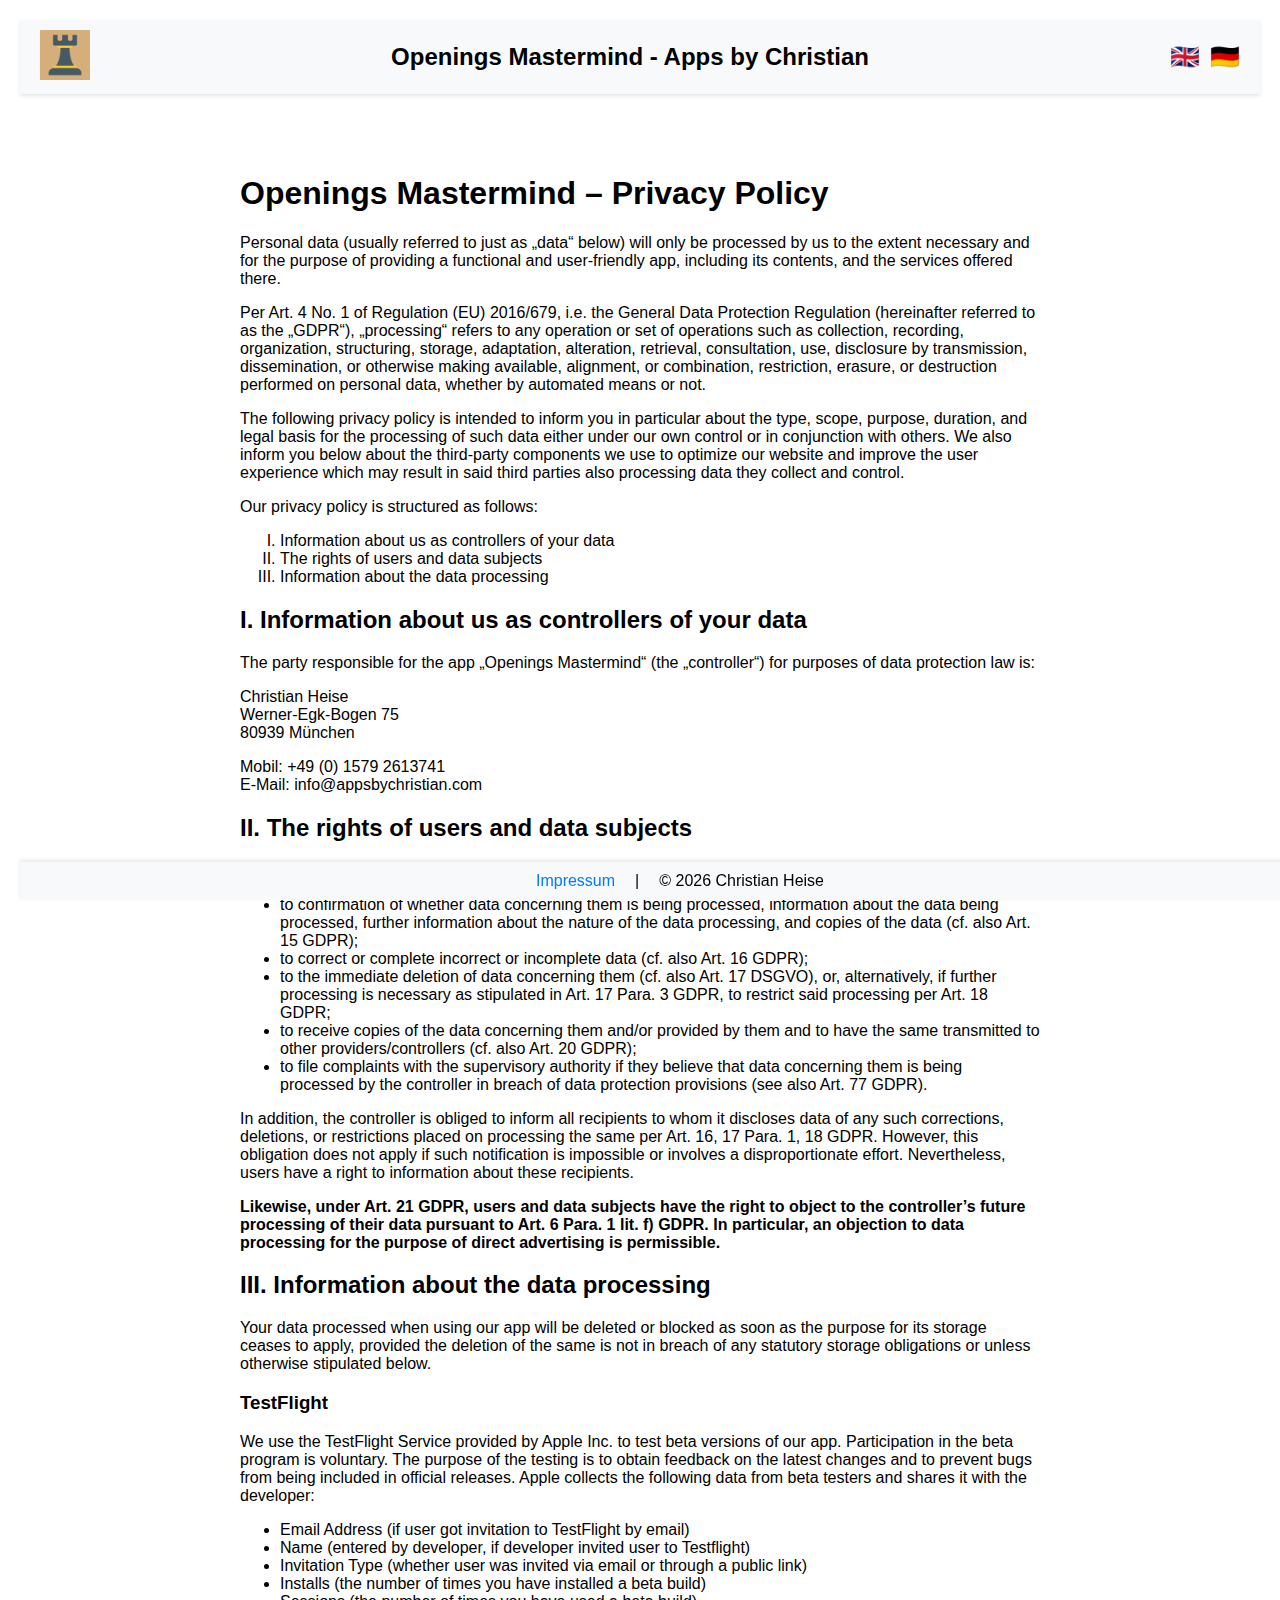
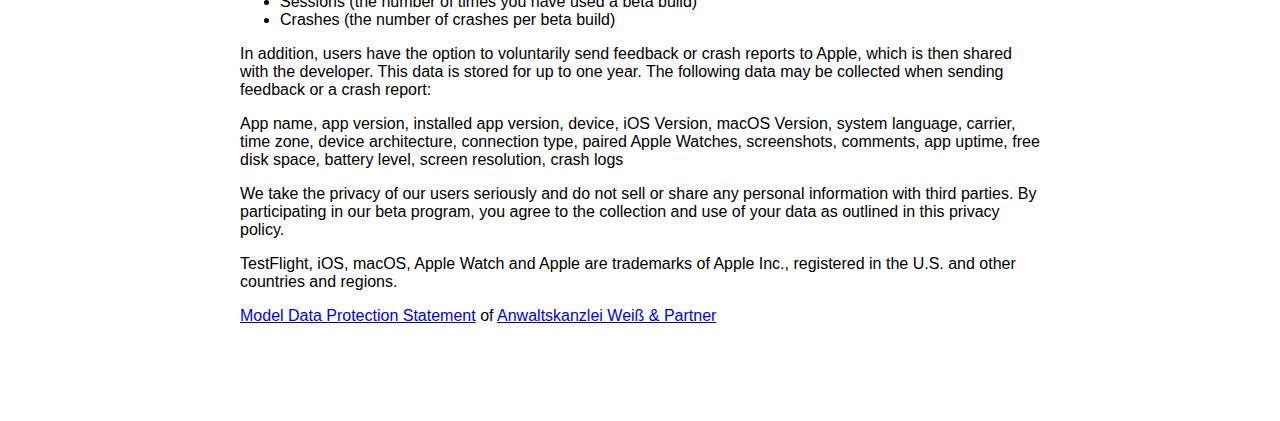
<file: index.html>
<!DOCTYPE html>
<html lang="en">
<head>
    <meta charset="UTF-8">
    <meta name="viewport" content="width=device-width, initial-scale=1.0">
    <title>Redirecting...</title>
    <script>
        // Function to detect browser language and redirect accordingly
        window.onload = function() {
            var userLang = navigator.language || navigator.userLanguage; 
            
            // If the language is German (starts with 'de'), redirect to /de/privacy
            if (userLang.startsWith("de")) {
                window.location.href = "/de/";
            } else {
                // Otherwise, redirect to the English page /en/privacy
                window.location.href = "/en/";
            }
        };
    </script>
</head>
<body>
    <p>Redirecting you to the appropriate language version...</p>
    <p>If you are not redirected, click one of these:</p>
    <ul>
        <li><a href="/en/">English</a></li>
        <li><a href="/de/">Deutsch</a></li>
    </ul>
</body>
</html>
</file>
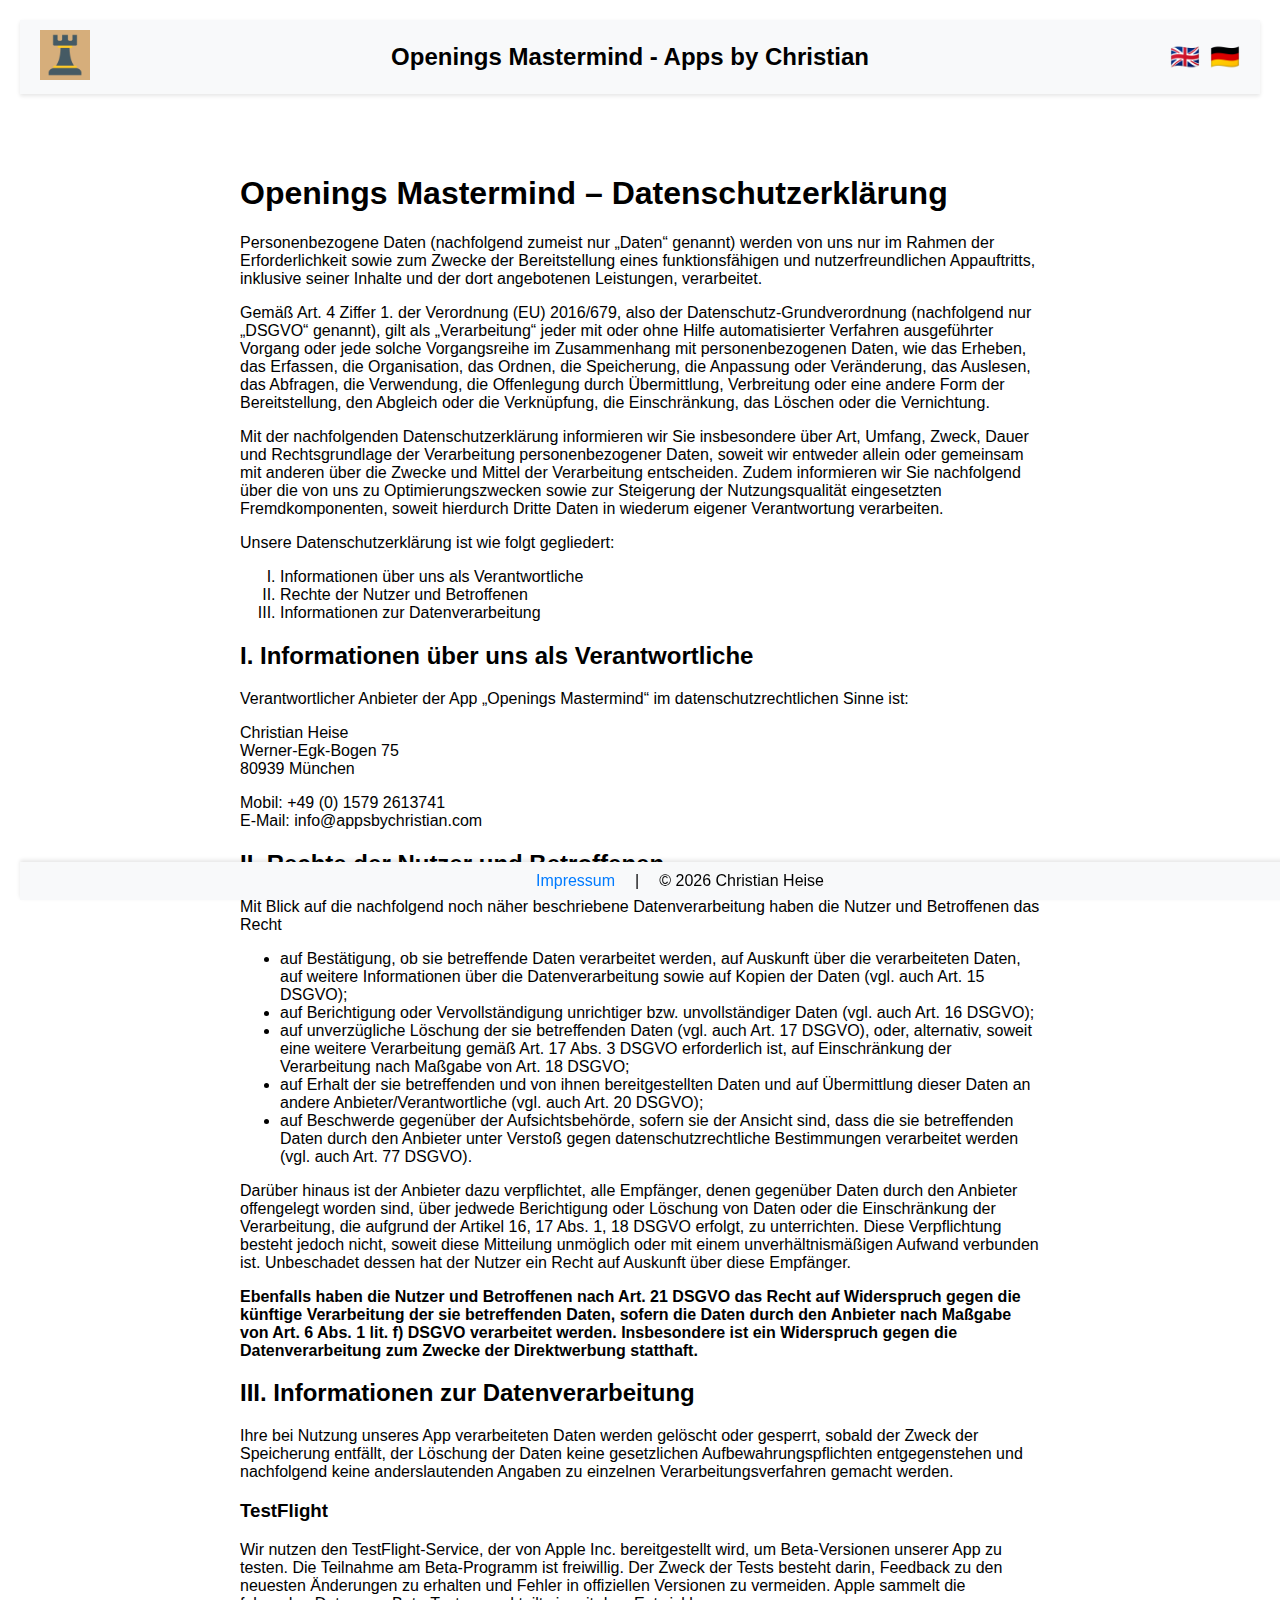
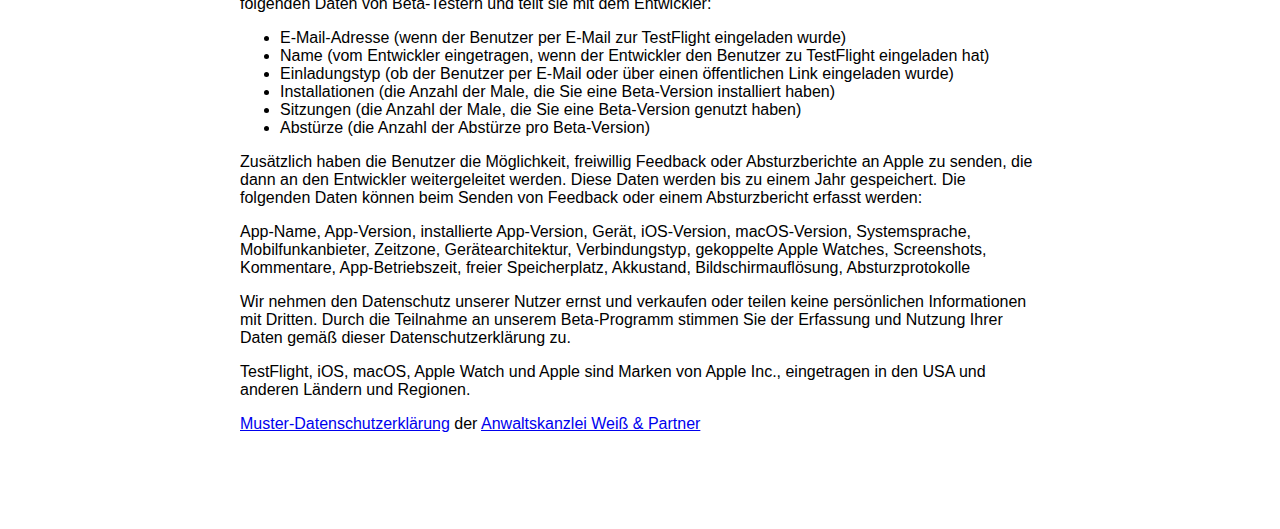
<file: de/index.html>
<!DOCTYPE html>
<html lang="de">
<head>
    <meta charset="UTF-8">
    <meta name="viewport" content="width=device-width, initial-scale=1.0">
    <title>Datenschutz Openings</title>
    <link rel="stylesheet" href="/css/styles.css">
</head>
<body>
    <div id="header-placeholder"></div>
    <!-- Main Content -->
    <div class="content">
        <!-- Content Section for German -->
        <h1>Openings Mastermind – Datenschutzerklärung</h1>

        <p>Personenbezogene Daten (nachfolgend zumeist nur „Daten“ genannt) werden von uns nur im Rahmen der Erforderlichkeit sowie zum Zwecke der Bereitstellung eines funktionsfähigen und nutzerfreundlichen Appauftritts, inklusive seiner Inhalte und der dort angebotenen Leistungen, verarbeitet.</p>

        <p>Gemäß Art. 4 Ziffer 1. der Verordnung (EU) 2016/679, also der Datenschutz-Grundverordnung (nachfolgend nur „DSGVO“ genannt), gilt als „Verarbeitung“ jeder mit oder ohne Hilfe automatisierter Verfahren ausgeführter Vorgang oder jede solche Vorgangsreihe im Zusammenhang mit personenbezogenen Daten, wie das Erheben, das Erfassen, die Organisation, das Ordnen, die Speicherung, die Anpassung oder Veränderung, das Auslesen, das Abfragen, die Verwendung, die Offenlegung durch Übermittlung, Verbreitung oder eine andere Form der Bereitstellung, den Abgleich oder die Verknüpfung, die Einschränkung, das Löschen oder die Vernichtung.</p>

        <p>Mit der nachfolgenden Datenschutzerklärung informieren wir Sie insbesondere über Art, Umfang, Zweck, Dauer und Rechtsgrundlage der Verarbeitung personenbezogener Daten, soweit wir entweder allein oder gemeinsam mit anderen über die Zwecke und Mittel der Verarbeitung entscheiden. Zudem informieren wir Sie nachfolgend über die von uns zu Optimierungszwecken sowie zur Steigerung der Nutzungsqualität eingesetzten Fremdkomponenten, soweit hierdurch Dritte Daten in wiederum eigener Verantwortung verarbeiten.</p>

        <p>Unsere Datenschutzerklärung ist wie folgt gegliedert:</p>
        <ol type="I">
            <li>Informationen über uns als Verantwortliche</li>
            <li>Rechte der Nutzer und Betroffenen</li>
            <li>Informationen zur Datenverarbeitung</li>
        </ol>

        <h2>I. Informationen über uns als Verantwortliche</h2>

        <p>Verantwortlicher Anbieter der App „Openings Mastermind“ im datenschutzrechtlichen Sinne ist:</p>

        <p>Christian Heise<br />
        Werner-Egk-Bogen 75<br />
        80939 München</p>

        <p>Mobil: +49 (0) 1579 2613741<br />
        E-Mail: info@appsbychristian.com</p>

        <h2>II. Rechte der Nutzer und Betroffenen</h2>

        <p>Mit Blick auf die nachfolgend noch näher beschriebene Datenverarbeitung haben die Nutzer und Betroffenen das Recht</p>

        <ul>
            <li>auf Bestätigung, ob sie betreffende Daten verarbeitet werden, auf Auskunft über die verarbeiteten Daten, auf weitere Informationen über die Datenverarbeitung sowie auf Kopien der Daten (vgl. auch Art. 15 DSGVO);</li>
            <li>auf Berichtigung oder Vervollständigung unrichtiger bzw. unvollständiger Daten (vgl. auch Art. 16 DSGVO);</li>
            <li>auf unverzügliche Löschung der sie betreffenden Daten (vgl. auch Art. 17 DSGVO), oder, alternativ, soweit eine weitere Verarbeitung gemäß Art. 17 Abs. 3 DSGVO erforderlich ist, auf Einschränkung der Verarbeitung nach Maßgabe von Art. 18 DSGVO;</li>
            <li>auf Erhalt der sie betreffenden und von ihnen bereitgestellten Daten und auf Übermittlung dieser Daten an andere Anbieter/Verantwortliche (vgl. auch Art. 20 DSGVO);</li>
            <li>auf Beschwerde gegenüber der Aufsichtsbehörde, sofern sie der Ansicht sind, dass die sie betreffenden Daten durch den Anbieter unter Verstoß gegen datenschutzrechtliche Bestimmungen verarbeitet werden (vgl. auch Art. 77 DSGVO).</li>
        </ul>

        <p>Darüber hinaus ist der Anbieter dazu verpflichtet, alle Empfänger, denen gegenüber Daten durch den Anbieter offengelegt worden sind, über jedwede Berichtigung oder Löschung von Daten oder die Einschränkung der Verarbeitung, die aufgrund der Artikel 16, 17 Abs. 1, 18 DSGVO erfolgt, zu unterrichten. Diese Verpflichtung besteht jedoch nicht, soweit diese Mitteilung unmöglich oder mit einem unverhältnismäßigen Aufwand verbunden ist. Unbeschadet dessen hat der Nutzer ein Recht auf Auskunft über diese Empfänger.</p>

        <b>Ebenfalls haben die Nutzer und Betroffenen nach Art. 21 DSGVO das Recht auf Widerspruch gegen die künftige Verarbeitung der sie betreffenden Daten, sofern die Daten durch den Anbieter nach Maßgabe von Art. 6 Abs. 1 lit. f) DSGVO verarbeitet werden. Insbesondere ist ein Widerspruch gegen die Datenverarbeitung zum Zwecke der Direktwerbung statthaft.</b>

        <h2>III. Informationen zur Datenverarbeitung</h2>

        <p>Ihre bei Nutzung unseres App verarbeiteten Daten werden gelöscht oder gesperrt, sobald der Zweck der Speicherung entfällt, der Löschung der Daten keine gesetzlichen Aufbewahrungspflichten entgegenstehen und nachfolgend keine anderslautenden Angaben zu einzelnen Verarbeitungsverfahren gemacht werden.</p>

        <h3>TestFlight</h3>
        <p>Wir nutzen den TestFlight-Service, der von Apple Inc. bereitgestellt wird, um Beta-Versionen unserer App zu testen. Die Teilnahme am Beta-Programm ist freiwillig. Der Zweck der Tests besteht darin, Feedback zu den neuesten Änderungen zu erhalten und Fehler in offiziellen Versionen zu vermeiden. Apple sammelt die folgenden Daten von Beta-Testern und teilt sie mit dem Entwickler:</p>

        <ul>
            <li>E-Mail-Adresse (wenn der Benutzer per E-Mail zur TestFlight eingeladen wurde)</li>
            <li>Name (vom Entwickler eingetragen, wenn der Entwickler den Benutzer zu TestFlight eingeladen hat)</li>
            <li>Einladungstyp (ob der Benutzer per E-Mail oder über einen öffentlichen Link eingeladen wurde)</li>
            <li>Installationen (die Anzahl der Male, die Sie eine Beta-Version installiert haben)</li>
            <li>Sitzungen (die Anzahl der Male, die Sie eine Beta-Version genutzt haben)</li>
            <li>Abstürze (die Anzahl der Abstürze pro Beta-Version)</li>
        </ul>

        <p>Zusätzlich haben die Benutzer die Möglichkeit, freiwillig Feedback oder Absturzberichte an Apple zu senden, die dann an den Entwickler weitergeleitet werden. Diese Daten werden bis zu einem Jahr gespeichert. Die folgenden Daten können beim Senden von Feedback oder einem Absturzbericht erfasst werden:</p>

        <p>App-Name, App-Version, installierte App-Version, Gerät, iOS-Version, macOS-Version, Systemsprache, Mobilfunkanbieter, Zeitzone, Gerätearchitektur, Verbindungstyp, gekoppelte Apple Watches, Screenshots, Kommentare, App-Betriebszeit, freier Speicherplatz, Akkustand, Bildschirmauflösung, Absturzprotokolle</p>

        <p>Wir nehmen den Datenschutz unserer Nutzer ernst und verkaufen oder teilen keine persönlichen Informationen mit Dritten. Durch die Teilnahme an unserem Beta-Programm stimmen Sie der Erfassung und Nutzung Ihrer Daten gemäß dieser Datenschutzerklärung zu.</p>

        <p>TestFlight, iOS, macOS, Apple Watch und Apple sind Marken von Apple Inc., eingetragen in den USA und anderen Ländern und Regionen.</p>

        <p><a href="https://www.generator-datenschutzerklärung.de">Muster-Datenschutzerklärung</a> der <a href="https://www.ratgeberrecht.eu/datenschutz/datenschutzerklaerung-generator-dsgvo.html">Anwaltskanzlei Weiß & Partner</a></p>
    </div>
    <div id="footer-placeholder"></div>

    <script src="/header/header.js"></script>
    <script src="/footer/footer.js"></script>
</body>
</html>
</file>
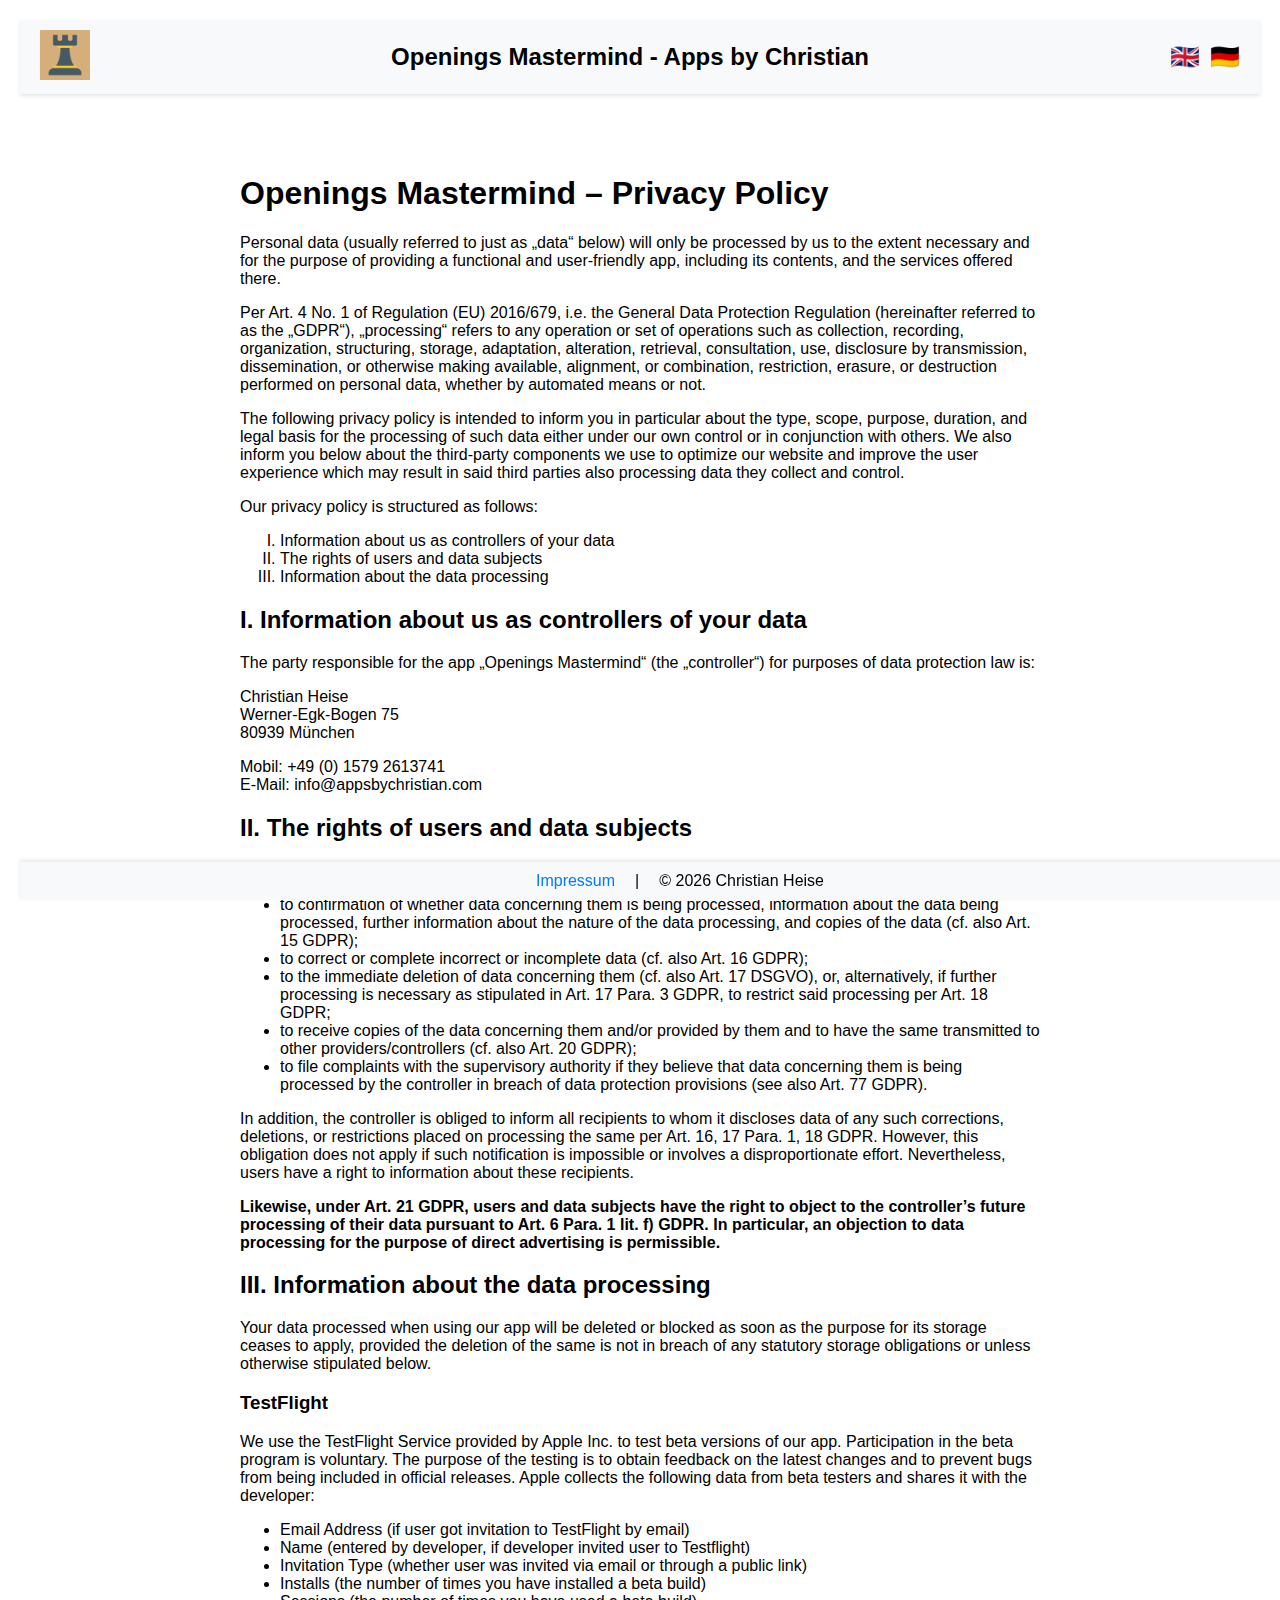
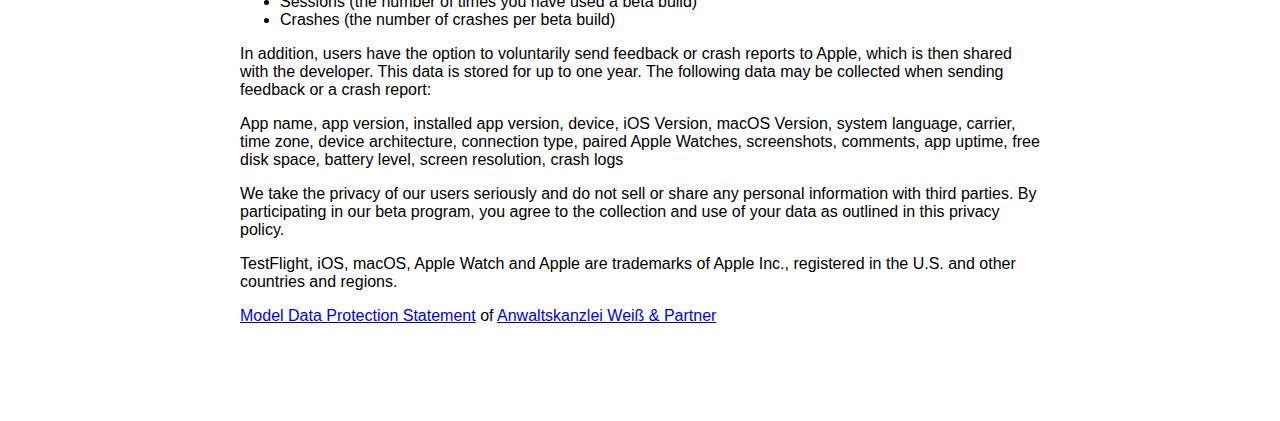
<file: en/index.html>
<!DOCTYPE html>
<html lang="en">
<head>
    <meta charset="UTF-8">
    <meta name="viewport" content="width=device-width, initial-scale=1.0">
    <title>Privacy Openings</title>
    <link rel="stylesheet" href="/css/styles.css">
</head>
<body>
    <!-- Include the header -->
    <div id="header-placeholder"></div>

    <!-- Main Content -->
    <div class="content">
        <h1>Openings Mastermind – Privacy Policy</h1>

        <p>Personal data (usually referred to just as „data“ below) will only be processed by us to the extent necessary and for the purpose of providing a functional and user-friendly app, including its contents, and the services offered there.</p>

        <p>Per Art. 4 No. 1 of Regulation (EU) 2016/679, i.e. the General Data Protection Regulation (hereinafter referred to as the „GDPR“), „processing“ refers to any operation or set of operations such as collection, recording, organization, structuring, storage, adaptation, alteration, retrieval, consultation, use, disclosure by transmission, dissemination, or otherwise making available, alignment, or combination, restriction, erasure, or destruction performed on personal data, whether by automated means or not.</p>

        <p>The following privacy policy is intended to inform you in particular about the type, scope, purpose, duration, and legal basis for the processing of such data either under our own control or in conjunction with others. We also inform you below about the third-party components we use to optimize our website and improve the user experience which may result in said third parties also processing data they collect and control.</p>

        <p>Our privacy policy is structured as follows:</p>

        <ol type="I">
            <li>Information about us as controllers of your data</li>
            <li>The rights of users and data subjects</li>
            <li>Information about the data processing</li>
        </ol>

        <h2>I. Information about us as controllers of your data</h2>

        <p>The party responsible for the app „Openings Mastermind“ (the „controller“) for purposes of data protection law is:</p>

        <p>
            Christian Heise<br />
            Werner-Egk-Bogen 75<br />
            80939 München
        </p>
            
        <p>
            Mobil: +49 (0) 1579 2613741<br />
            E-Mail: info@appsbychristian.com
        </p>

        <h2>II. The rights of users and data subjects</h2>

        <p>With regard to the data processing to be described in more detail below, users and data subjects have the right</p>

        <p><ul>
            <li>to confirmation of whether data concerning them is being processed, information about the data being processed, further information about the nature of the data processing, and copies of the data (cf. also Art. 15 GDPR);</li>
            <li>to correct or complete incorrect or incomplete data (cf. also Art. 16 GDPR);</li>
            <li>to the immediate deletion of data concerning them (cf. also Art. 17 DSGVO), or, alternatively, if further processing is necessary as stipulated in Art. 17 Para. 3 GDPR, to restrict said processing per Art. 18 GDPR;</li>
            <li>to receive copies of the data concerning them and/or provided by them and to have the same transmitted to other providers/controllers (cf. also Art. 20 GDPR);</li>
            <li>to file complaints with the supervisory authority if they believe that data concerning them is being processed by the controller in breach of data protection provisions (see also Art. 77 GDPR).</li>
        </ul></p>

        <p>In addition, the controller is obliged to inform all recipients to whom it discloses data of any such corrections, deletions, or restrictions placed on processing the same per Art. 16, 17 Para. 1, 18 GDPR. However, this obligation does not apply if such notification is impossible or involves a disproportionate effort. Nevertheless, users have a right to information about these recipients.</p>

        <p><b>Likewise, under Art. 21 GDPR, users and data subjects have the right to object to the controller’s future processing of their data pursuant to Art. 6 Para. 1 lit. f) GDPR. In particular, an objection to data processing for the purpose of direct advertising is permissible.</b></p>


        <h2>III. Information about the data processing</h2>

        <p>Your data processed when using our app will be deleted or blocked as soon as the purpose for its storage ceases to apply, provided the deletion of the same is not in breach of any statutory storage obligations or unless otherwise stipulated below.</p>

        <h3>TestFlight</h3>
        <p>We use the TestFlight Service provided by Apple Inc. to test beta versions of our app. Participation in the beta program is voluntary. The purpose of the testing is to obtain feedback on the latest changes and to prevent bugs from being included in official releases. Apple collects the following data from beta testers and shares it with the developer:</p>

        <ul>
            <li>Email Address (if user got invitation to TestFlight by email)</li>
            <li>Name (entered by developer, if developer invited user to Testflight)</li>
            <li>Invitation Type (whether user was invited via email or through a public link)</li>
            <li>Installs (the number of times you have installed a beta build)</li>
            <li>Sessions (the number of times you have used a beta build)</li>
            <li>Crashes (the number of crashes per beta build)</li>
        </ul>

        <p>In addition, users have the option to voluntarily send feedback or crash reports to Apple, which is then shared with the developer. This data is stored for up to one year. The following data may be collected when sending feedback or a crash report:</p>

        <p>App name, app version, installed app version, device, iOS Version, macOS Version, system language, carrier, time zone, device architecture, connection type, paired Apple Watches, screenshots, comments, app uptime, free disk space, battery level, screen resolution, crash logs</p>

        <p>We take the privacy of our users seriously and do not sell or share any personal information with third parties. By participating in our beta program, you agree to the collection and use of your data as outlined in this privacy policy.</p>

        <p>TestFlight, iOS, macOS, Apple Watch and Apple are trademarks of Apple Inc., registered in the U.S. and other countries and regions.</p>

        <p><a href="https://www.generator-datenschutzerklärung.de">Model Data Protection Statement</a> of <a href="https://www.ratgeberrecht.eu/datenschutz/datenschutzerklaerung-generator-dsgvo.html">Anwaltskanzlei Weiß & Partner</a></p>
    </div>
    <div id="footer-placeholder"></div>
    <script src="/header/header.js"></script>
    <script src="/footer/footer.js"></script>
</body>
</html>
</file>
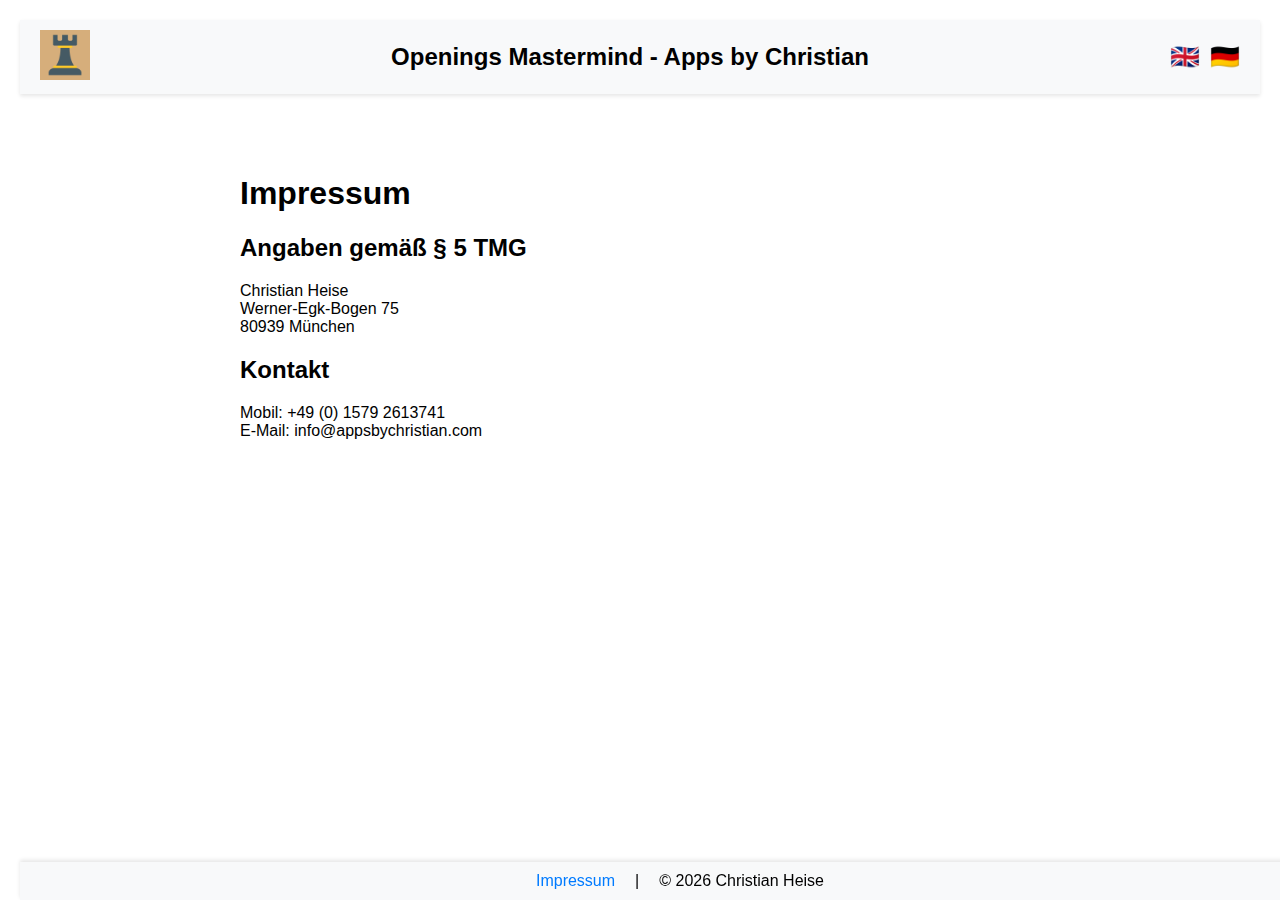
<file: de/impressum.html>
<!DOCTYPE html>
<html lang="de">
<head>
    <meta charset="UTF-8">
    <meta name="viewport" content="width=device-width, initial-scale=1.0">
    <title>Impressum Openings</title>
    <link rel="stylesheet" href="/css/styles.css">
</head>
<body>
    <div id="header-placeholder"></div>
    <!-- Main Content -->
    <div class="content">
        <!-- Content Section for German -->
        <h1>Impressum</h1>

        <h2>Angaben gemäß § 5 TMG</h2>

        <p>Christian Heise<br>Werner-Egk-Bogen 75<br>80939 München</p>

        <h2>Kontakt</h2>

        <p>Mobil: +49 (0) 1579 2613741<br>E-Mail: info@appsbychristian.com</p>

    </div>
    <div id="footer-placeholder"></div>

    <script src="/header/header.js"></script>
    <script src="/footer/footer.js"></script>
</body>
</html>
</file>
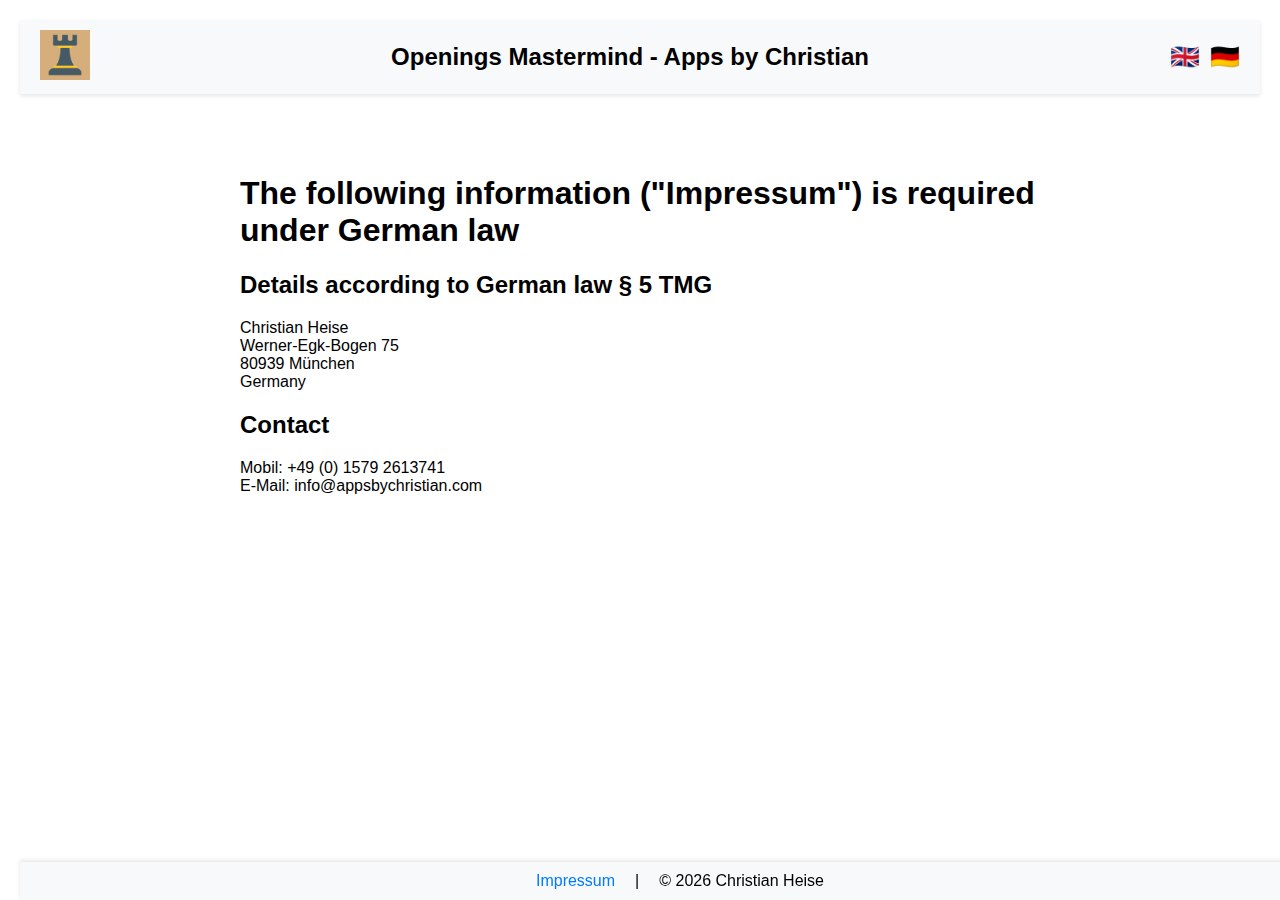
<file: en/impressum.html>
<!DOCTYPE html>
<html lang="en">
<head>
    <meta charset="UTF-8">
    <meta name="viewport" content="width=device-width, initial-scale=1.0">
    <title>Impressum Openings</title>
    <link rel="stylesheet" href="/css/styles.css">
</head>
<body>
    <div id="header-placeholder"></div>
    <!-- Main Content -->
    <div class="content">
        <!-- Content Section for German -->
        <h1>The following information ("Impressum") is required under German law</h1>

        <h2>Details according to German law § 5 TMG</h2>

        <p>Christian Heise<br>Werner-Egk-Bogen 75<br>80939 München<br>Germany</p>

        <h2>Contact</h2>

        <p>Mobil: +49 (0) 1579 2613741<br>E-Mail: info@appsbychristian.com</p>

    </div>
    <div id="footer-placeholder"></div>

    <script src="/header/header.js"></script>
    <script src="/footer/footer.js"></script>
</body>
</html>
</file>
<file: css/styles.css>
body {
    font-family: Verdana, sans-serif;
    margin: 0;
    padding: 20px;
}

.header {
    display: flex;
    align-items: center;
    justify-content: space-between;
    padding: 10px 20px;
    background-color: #f8f9fa;
    box-shadow: 0 2px 4px rgba(0, 0, 0, 0.1);
    font-family: Verdana, sans-serif;
}
.content {
    max-width: 800px;
    margin: 40px auto;
    padding: 20px;
}

.logo {
    height: 50px;
}

.title {
    flex-grow: 1;
    text-align: center;
    font-size: 24px;
    margin: 0;
}

.language-switcher {
    display: flex;
    gap: 10px;
}

.flag {
    font-size: 24px;
    cursor: pointer;
}

.flag:hover {
    transform: scale(1.1);
}

.main-content {
    flex: 1;
    padding: 20px;
}

.footer {
    background-color: #f8f9fa;
    box-shadow: 0 -2px 4px rgba(0, 0, 0, 0.1);
    padding: 10px 20px;
    text-align: center;
    position: fixed;
    bottom: 0;
    width: 100%;
    z-index: 1000;
}

.footer-content {
    display: inline-flex;
    align-items: center;
    justify-content: center;
    gap: 10px;
}

.footer a {
    text-decoration: none;
    color: #007bff;
}

.footer a:hover {
    text-decoration: underline;
}

.footer p {
    margin: 0;
}

.divider {
    margin: 0 10px;
}
</file>
